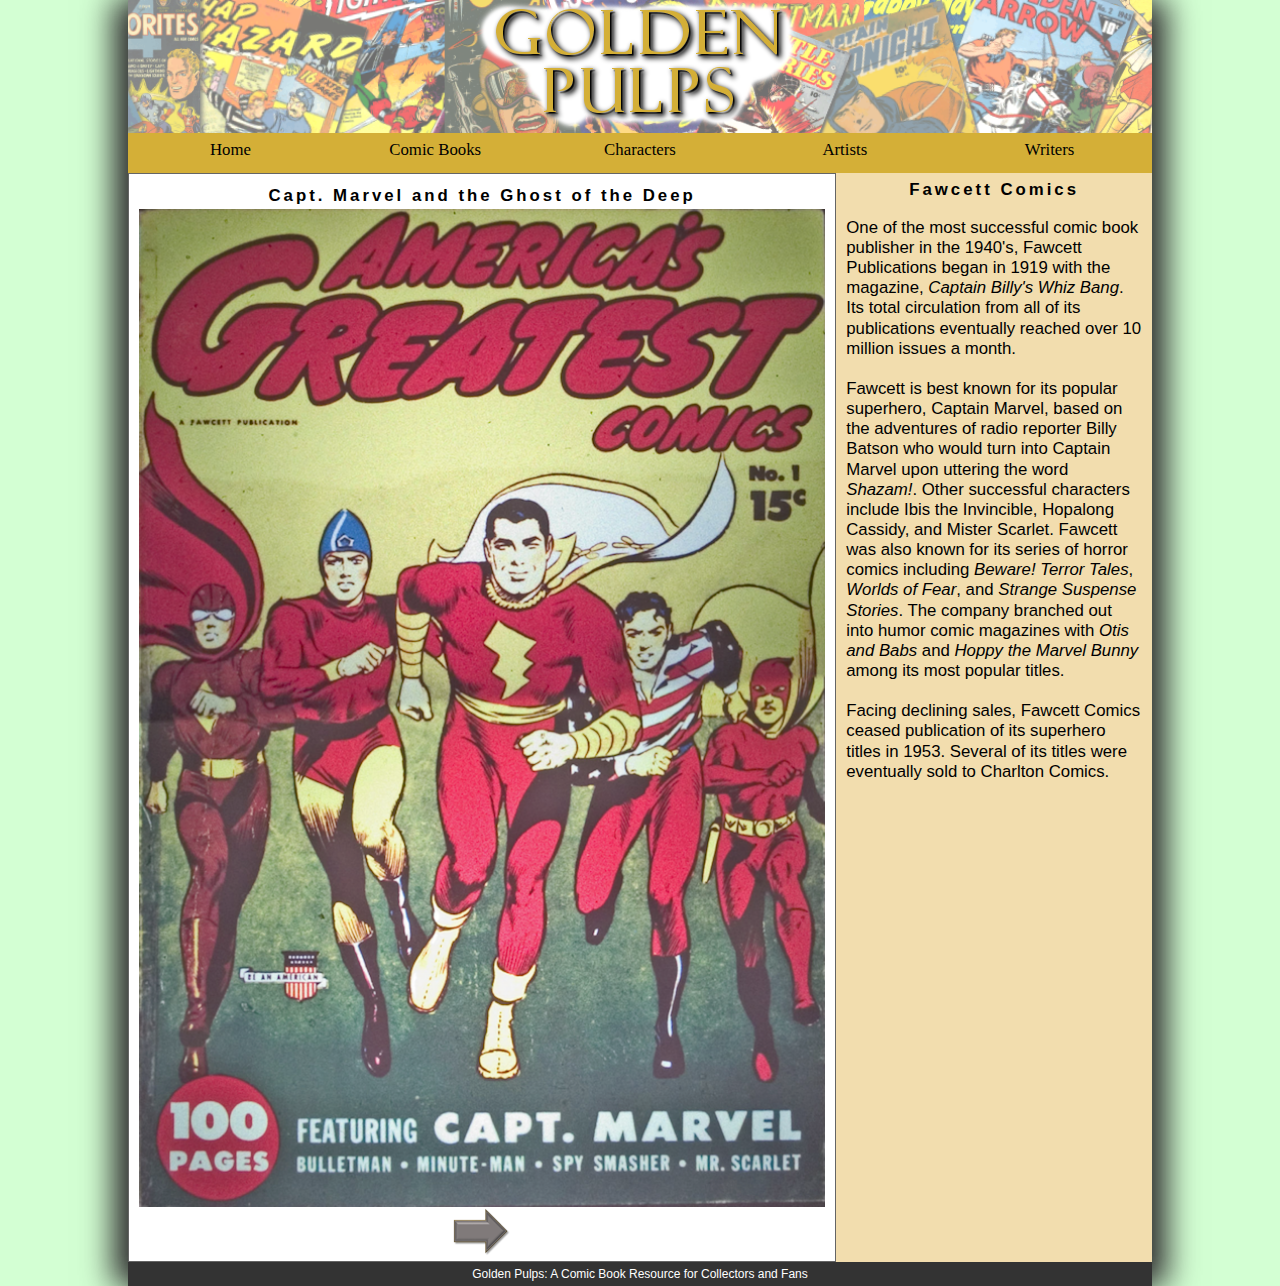
<file: index.html>
<!DOCTYPE html>
<html>

<head>
      <!--
          New Perspectives on HTML5 and CSS3, 7th Edition
          Tutorial 5
          Case Problem 1
          
          Ghost of the Deep Cover Page
          Author:Todd Adcox Jr 
          Date:  11-28-18 
      
          Filename: gp_cover.html
         -->

      <title>Ghost of the Deep Cover Page</title>
      <meta charset="utf-8" />
      <meta name="viewport" content="width=device-width, initial-scale=1.0" />
      <link rel="stylesheet" href="gp_reset.css" media="all" />
      <link rel="stylesheet" href="gp_layout.css" media="screen" />
      <link rel="stylesheet" href="gp_print.css" media="print" />



</head>

<body>
      <header>
            <img src="gp_logo.png" alt="Golden Pulp" />
      </header>
      <nav class="horizontal">
            <ul>
                  <li><a href="#">Home</a></li>
                  <li><a href="#">Comic Books</a></li>
                  <li><a href="#">Characters</a></li>
                  <li><a href="#">Artists</a></li>
                  <li><a href="#">Writers</a></li>
            </ul>
      </nav>

      <section id="sheet">
            <h1>Capt. Marvel and the Ghost of the Deep</h1>
            <img src="gp_panel01.png" class="panel size1" alt="" />
            <footer>
                  <a href="gp_page1.html"><img src="gp_next.png" alt="next" /></a>
            </footer>
      </section>

      <article>
            <h1>Fawcett Comics</h1>
            <p>One of the most successful comic book publisher in the 1940's, Fawcett Publications
                  began in 1919 with the magazine, <cite>Captain Billy's Whiz Bang</cite>. Its total
                  circulation from all of its publications eventually reached over 10 million issues
                  a month.</p>
            <p>Fawcett is best known for its popular superhero, Captain Marvel, based on the
                  adventures of radio reporter Billy Batson who would turn into Captain Marvel
                  upon uttering the word <em>Shazam!</em>. Other successful characters include
                  Ibis the Invincible, Hopalong Cassidy, and Mister Scarlet. Fawcett was also known
                  for its series of horror comics including <cite>Beware! Terror Tales</cite>,
                  <cite>Worlds of Fear</cite>, and <cite>Strange Suspense Stories</cite>. The
                  company branched out into humor comic magazines with <cite>Otis and Babs</cite>
                  and <cite>Hoppy the Marvel Bunny</cite> among its most popular titles.</p>
            <p>Facing declining sales, Fawcett Comics ceased publication of its superhero
                  titles in 1953. Several of its titles were eventually sold to Charlton
                  Comics.</p>
      </article>

      <footer>
            Golden Pulps: A Comic Book Resource for Collectors and Fans
      </footer>

</body>

</html>
</file>
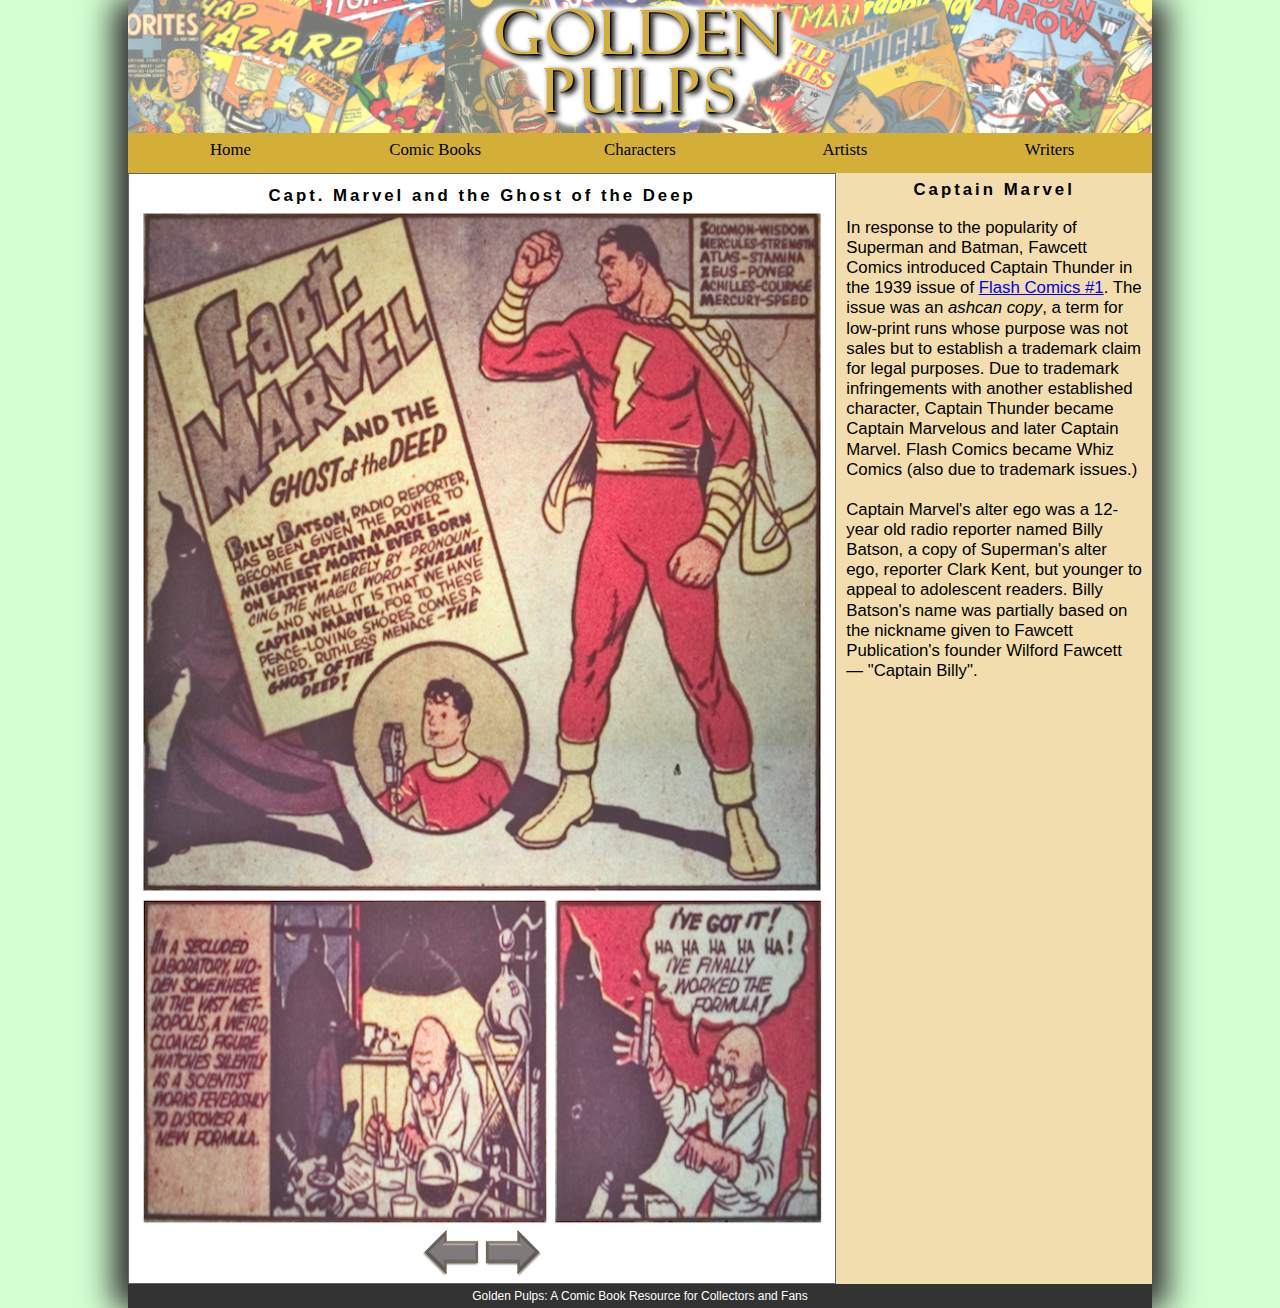
<file: gp_page1.html>
<!DOCTYPE html>
<html>

<head>
      <!--
          New Perspectives on HTML5 and CSS3, 7th Edition
          Tutorial 5
          Case Problem 1
          
          Ghost of the Deep Page 1
          Author:Todd Adcox Jr 
          Date:  11-28-18  
      
          Filename: gp_page1.html
         -->

      <title>Ghost of the Deep Page 1</title>
      <meta charset="utf-8" />
      <meta name="viewport" content="width=device-width, initial-scale=1.0" />
      <link rel="stylesheet" href="gp_reset.css" media="all" />
      <link rel="stylesheet" href="gp_layout.css" media="screen" />
      <link rel="stylesheet" href="gp_print.css" media="print" />
</head>

<body>
      <header>
            <img src="gp_logo.png" alt="Golden Pulp" />
      </header>

      <nav class="horizontal">
            <ul>
                  <li><a href="#">Home</a></li>
                  <li><a href="#">Comic Books</a></li>
                  <li><a href="#">Characters</a></li>
                  <li><a href="#">Artists</a></li>
                  <li><a href="#">Writers</a></li>
            </ul>
      </nav>

      <section id="sheet">
            <h1>Capt. Marvel and the Ghost of the Deep</h1>

            <img src="gp_panel02.png" class="panel size1" alt="" />
            <img src="gp_panel03.png" class="panel size2" alt="" />
            <img src="gp_panel04.png" class="panel size3" alt="" />

            <footer>
                  <a href="gp_cover.html"><img src="gp_prev.png" alt="prev" /></a>
                  <a href="gp_page2.html"><img src="gp_next.png" alt="next" /></a>
            </footer>

      </section>

      <article>
            <h1>Captain Marvel</h1>
            <p>In response to the popularity of Superman and Batman, Fawcett Comics introduced
                  Captain Thunder in the 1939 issue of <a href="#">Flash Comics #1</a>. The issue
                  was an <em>ashcan copy</em>, a term for low-print runs whose purpose was not sales
                  but to establish a trademark claim for legal purposes. Due to trademark infringements
                  with another established character, Captain Thunder became Captain Marvelous and later
                  Captain Marvel. Flash Comics became Whiz Comics (also due to trademark issues.)</p>
            <p>Captain Marvel's alter ego was a 12-year old radio reporter named Billy Batson, a
                  copy of Superman's alter ego, reporter Clark Kent, but younger to appeal to adolescent
                  readers. Billy Batson's name was partially based on the nickname given to Fawcett Publication's
                  founder Wilford Fawcett &mdash; "Captain Billy".</p>
      </article>

      <footer>
            Golden Pulps: A Comic Book Resource for Collectors and Fans
      </footer>
</body>

</html>
</file>
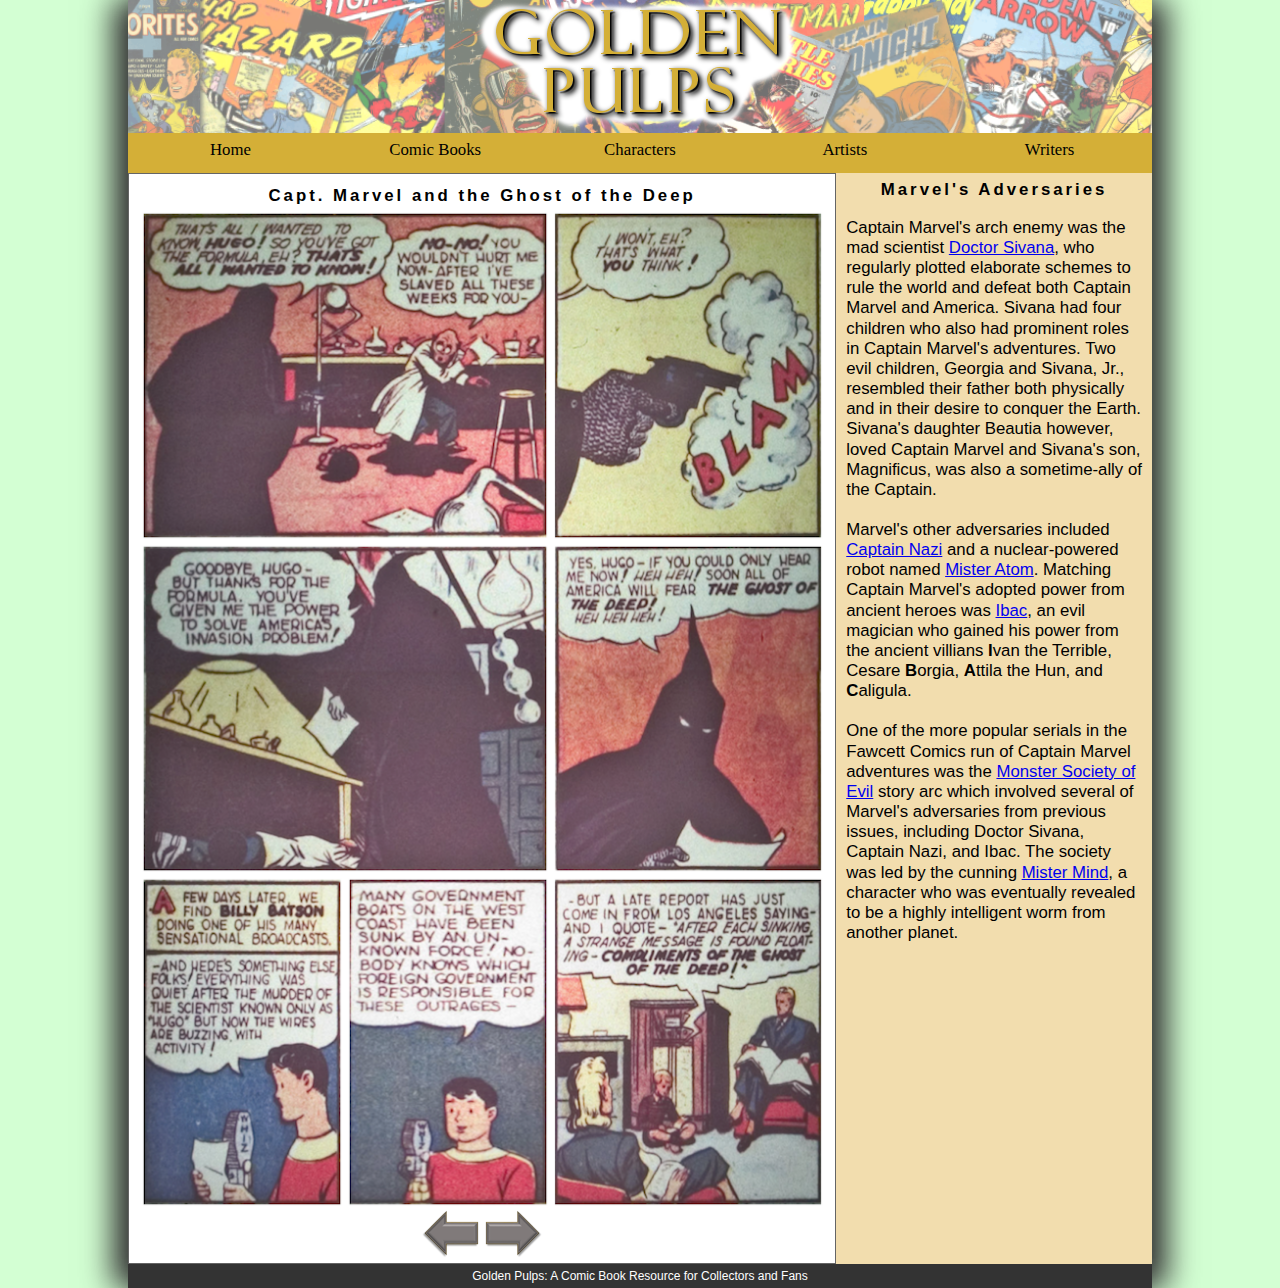
<file: gp_page2.html>
<!DOCTYPE html>
<html>

<head>
      <!--
          New Perspectives on HTML5 and CSS3, 7th Edition
          Tutorial 5
          Case Problem 1
          
          Ghost of the Deep Page 2
          Author:Todd Adcox Jr 
          Date:  11-28-18  
      
          Filename: gp_page2.html
         -->

      <title>Ghost of the Deep Page 2</title>
      <meta charset="utf-8" />
      <meta name="viewport" content="width=device-width, initial-scale=1.0" />
      <link rel="stylesheet" href="gp_reset.css" media="all" />
      <link rel="stylesheet" href="gp_layout.css" media="screen" />
      <link rel="stylesheet" href="gp_print.css" media="print" />
</head>

<body>
      <header>
            <img src="gp_logo.png" alt="Golden Pulp" />
      </header>

      <nav class="horizontal">
            <ul>
                  <li><a href="#">Home</a></li>
                  <li><a href="#">Comic Books</a></li>
                  <li><a href="#">Characters</a></li>
                  <li><a href="#">Artists</a></li>
                  <li><a href="#">Writers</a></li>
            </ul>
      </nav>

      <section id="sheet">
            <h1>Capt. Marvel and the Ghost of the Deep</h1>

            <img src="gp_panel05.png" class="panel size2" alt="" />
            <img src="gp_panel06.png" class="panel size3" alt="" />
            <img src="gp_panel07.png" class="panel size2" alt="" />
            <img src="gp_panel08.png" class="panel size3" alt="" />
            <img src="gp_panel09.png" class="panel size4" alt="" />
            <img src="gp_panel10.png" class="panel size4" alt="" />
            <img src="gp_panel11.png" class="panel size3" alt="" />


            <footer>
                  <a href="gp_page1.html"><img src="gp_prev.png" alt="prev" /></a>
                  <a href="gp_page3.html"><img src="gp_next.png" alt="next" /></a>
            </footer>
      </section>

      <article>
            <h1>Marvel's Adversaries</h1>
            <p>Captain Marvel's arch enemy was the mad scientist <a href="#">Doctor Sivana</a>,
                  who regularly plotted elaborate schemes to rule the world and defeat both
                  Captain Marvel and America.
                  Sivana had four children who also had prominent roles in Captain Marvel's adventures.
                  Two evil children, Georgia and Sivana, Jr., resembled their father both physically
                  and in their desire to conquer the Earth. Sivana's daughter Beautia however, loved
                  Captain Marvel and Sivana's son, Magnificus, was also a sometime-ally of the
                  Captain.</p>
            <p>Marvel's other adversaries included <a href="#">Captain Nazi</a> and a nuclear-powered
                  robot named <a href="#">Mister Atom</a>. Matching Captain Marvel's adopted power from
                  ancient heroes was <a href="#">Ibac</a>, an evil magician who gained his power from
                  the ancient villians <strong>I</strong>van the Terrible, Cesare <strong>B</strong>orgia,
                  <strong>A</strong>ttila the Hun, and <strong>C</strong>aligula.</p>
            <p>One of the more popular serials in the Fawcett Comics run of Captain Marvel adventures
                  was the <a href="#">Monster Society of Evil</a> story arc which involved several
                  of Marvel's adversaries from previous issues, including Doctor Sivana, Captain Nazi,
                  and Ibac. The society was led by the cunning <a href="#">Mister Mind</a>, a character who was
                  eventually revealed to be a highly intelligent worm from another planet.</p>
      </article>

      <footer>
            Golden Pulps: A Comic Book Resource for Collectors and Fans
      </footer>
</body>

</html>
</file>
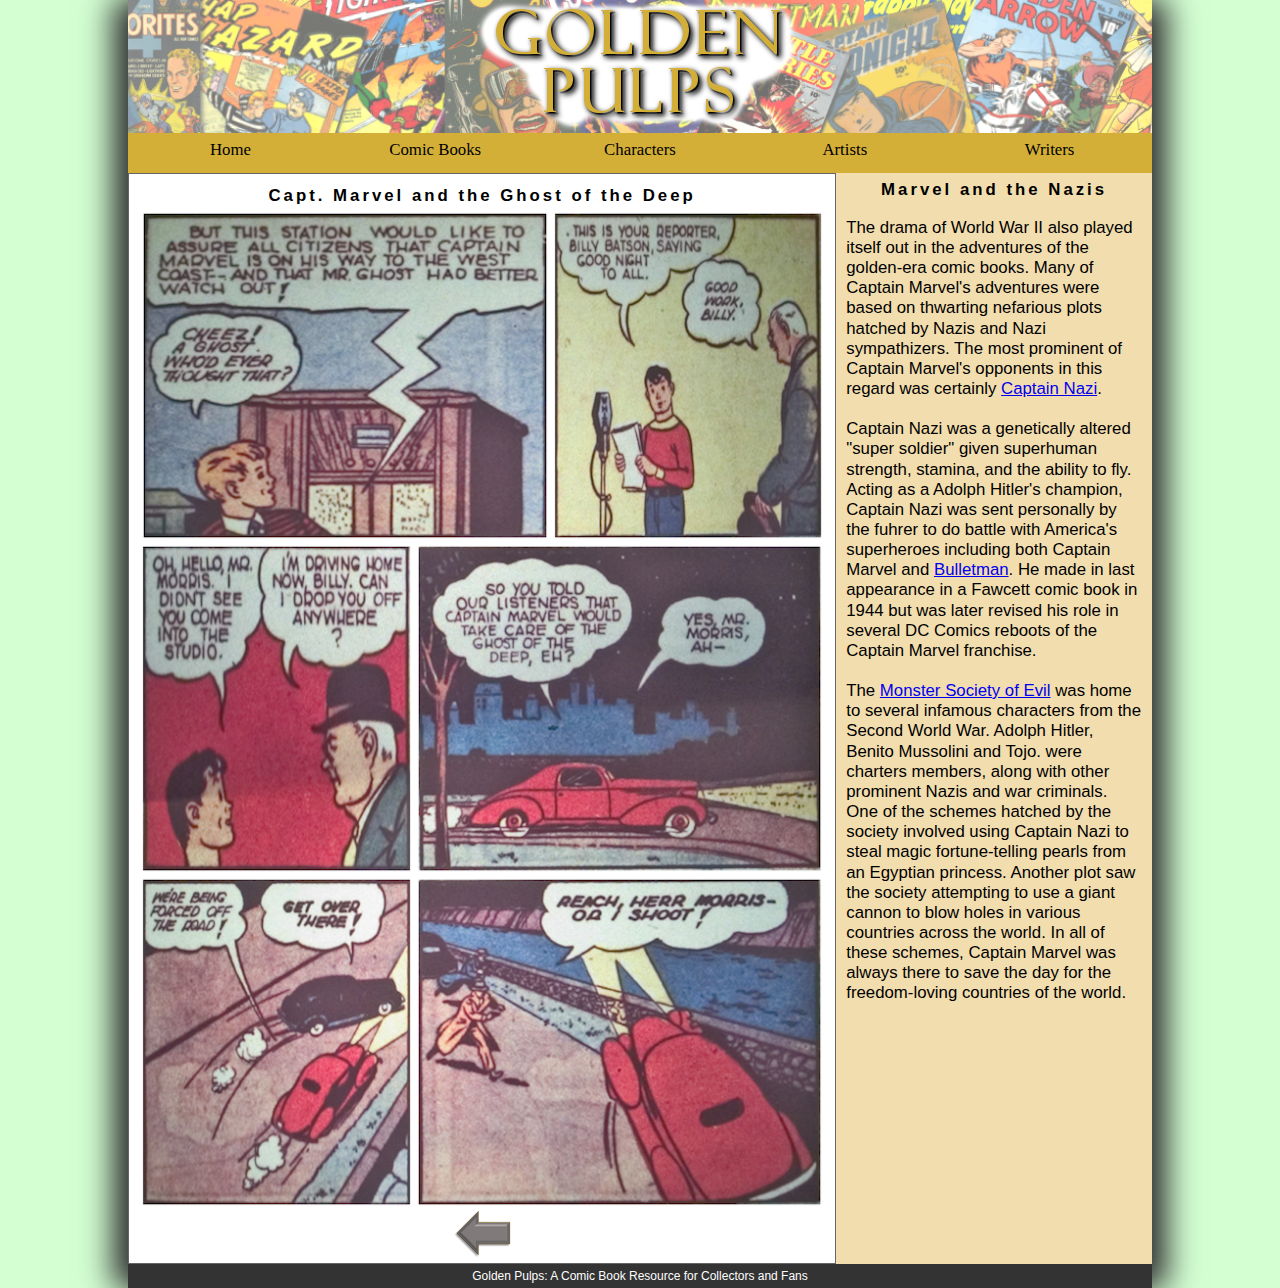
<file: gp_page3.html>
<!DOCTYPE html>
<html>

<head>
      <!--
          New Perspectives on HTML5 and CSS3, 7th Edition
          Tutorial 5
          Case Problem 1
          
          Ghost of the Deep Page 3
          Author:Todd Adcox Jr 
          Date:  11-28-18 
      
          Filename: gp_page3.html
         -->

      <title>Ghost of the Deep Page 3</title>
      <meta charset="utf-8" />
      <meta name="viewport" content="width=device-width, initial-scale=1.0" />
      <link rel="stylesheet" href="gp_reset.css" media="all" />
      <link rel="stylesheet" href="gp_layout.css" media="screen" />
      <link rel="stylesheet" href="gp_print.css" media="print" />
</head>

<body>
      <header>
            <img src="gp_logo.png" alt="Golden Pulp" />
      </header>

      <nav class="horizontal">
            <ul>
                  <li><a href="#">Home</a></li>
                  <li><a href="#">Comic Books</a></li>
                  <li><a href="#">Characters</a></li>
                  <li><a href="#">Artists</a></li>
                  <li><a href="#">Writers</a></li>
            </ul>
      </nav>

      <section id="sheet">
            <h1>Capt. Marvel and the Ghost of the Deep</h1>

            <img src="gp_panel12.png" class="panel size2" alt="" />
            <img src="gp_panel13.png" class="panel size3" alt="" />
            <img src="gp_panel14.png" class="panel size3" alt="" />
            <img src="gp_panel15.png" class="panel size2" alt="" />
            <img src="gp_panel16.png" class="panel size3" alt="" />
            <img src="gp_panel17.png" class="panel size2" alt="" />

            <footer>
                  <a href="gp_page2.html"><img src="gp_prev.png" alt="prev" /></a>
            </footer>
      </section>

      <article>
            <h1>Marvel and the Nazis</h1>
            <p>The drama of World War II also played itself out in the adventures of the golden-era
                  comic books. Many of Captain Marvel's adventures were based on thwarting nefarious
                  plots hatched by Nazis and Nazi sympathizers. The most prominent of Captain
                  Marvel's opponents in this regard was certainly <a href="#">Captain Nazi</a>.</p>
            <p>Captain Nazi was a genetically altered "super soldier" given superhuman strength,
                  stamina, and the ability to fly. Acting as a Adolph Hitler's champion, Captain
                  Nazi was sent personally by the fuhrer to do battle with America's superheroes
                  including both Captain Marvel and <a href="#">Bulletman</a>. He made in last
                  appearance in a Fawcett comic book in 1944 but was later revised his role in
                  several DC Comics reboots of the Captain Marvel franchise.</p>
            <p>The <a href="#">Monster Society of Evil</a> was home to several infamous characters
                  from the Second World War. Adolph Hitler, Benito Mussolini and Tojo.
                  were charters members, along with other prominent Nazis and war criminals.
                  One of the schemes hatched by the society involved using
                  Captain Nazi to steal magic fortune-telling pearls from an Egyptian princess.
                  Another plot saw the society attempting to use a giant cannon to blow holes in
                  various countries across the world. In all of these schemes, Captain Marvel was
                  always there to save the day for the freedom-loving countries of the world.</p>
      </article>

      <footer>
            Golden Pulps: A Comic Book Resource for Collectors and Fans
      </footer>
</body>

</html>
</file>
<file: gp_layout.css>
@charset "utf-8";

/*
   New Perspectives on HTML5 and CSS3, 7th Edition
   Tutorial 5
   Case Problem 1
   
 Author:Todd Adcox Jr 
 Date:  11-28-18    
   
   Filename: gp_layout.css

   This file contains the layout styles and media
   queries used with sample pages from the Golden
   Pulps website.

*/


/* Import Basic Design Styles Used on All Screens */

@import url("gp_designs.css");

/* Flex Layout Styles */
/* displays the body as a flex box with flex wrap */
body {
    Display: flex;
    Display: -webkit-flex;
    -webkit-flew-flow: row wrap;
    flex-wrap: wrap;
}

/* sets the growth and shrink rate of the sheet section to 3 and 1 and sets its basis size to 301 pixels. */
section#sheet {
    flex: 3 1 301px;
}

/* set the articles flex growth and shrink values to 1 and 3 and set its basis size to 180 pixels. */
article {
    flex: 1 3 180px;
}

/* ============================================
	Mobile Devices: 0 - 480 pixels
   ============================================
*/

/* this is a media query for screen devices with a maximum width of 480 pixels(phones), sets the image with the class of panel size 1 to a width of 100%, displays the nav with a class of horizonta; as a flexbox and controls what order its going to be placed it.*/
@media only screen and (max-width: 480px) {
    body>footer {
        order: 100;
    }

    nav.horizontal {
        display: flex;
        order: 99;
    }

    img.panel_size1 {
        width: 100%;
    }
}

/* ===================================================
	Tablet and Desktop Devices: Greater than 480 pixels
   ===================================================
*/
/* this is a media query for screen devices with a minimum width of 481 pixels(tablets and desktops), sets the size of the images, adds a flexbox and no wrap to the ul insdide the nav with a class of horizontal, and a height of 40 pixels.*/
@media only screen and (min-width: 481px) {
    img.size4 {
        width: 30%;
    }

    img.size3 {
        width: 40%;
    }

    img.size2 {
        width: 60%;
    }

    img.size1 {
        width: 100%;
    }

    nav.horizontal ul li {
        flex: 1 1 auto;
    }

    nav.horizontal ul {
        display: flex;
        Display: -webkit-flex;
        -webkit-flew-flow: nowrap;
        height: 40px;
    }
}
</file>
<file: gp_print.css>
@charset "utf-8";
/*
   New Perspectives on HTML5 and CSS3, 7th Edition
   Tutorial 5
   Case Problem 1
   
          Author:Todd Adcox Jr 
          Date:  11-28-18     
   
   Filename: gp_print.css

   This file contains the printer styles used with the sample
   comic book pages from Golden Pulps.

*/



/* Hidden Objects */
/* hides the nav, footer, and article for when you want to print it */
nav,
footer,
article {
    display: none;
}

/* Comic Book Sheet Styles */
/* sets the section with the id of sheet to a width of 6 inches, a margin of 0 on top and bottom and auto on the left and right */
section#sheet {
    width: 6in;
    margin: 0 auto 0 auto;
}

/* sets the width of the images */
img.size1 {
    width: 6in
}

img.size2 {
    width: 3in
}

img.size3 {
    width: 2in
}

img.size4 {
    width: 1.5in
}
</file>
